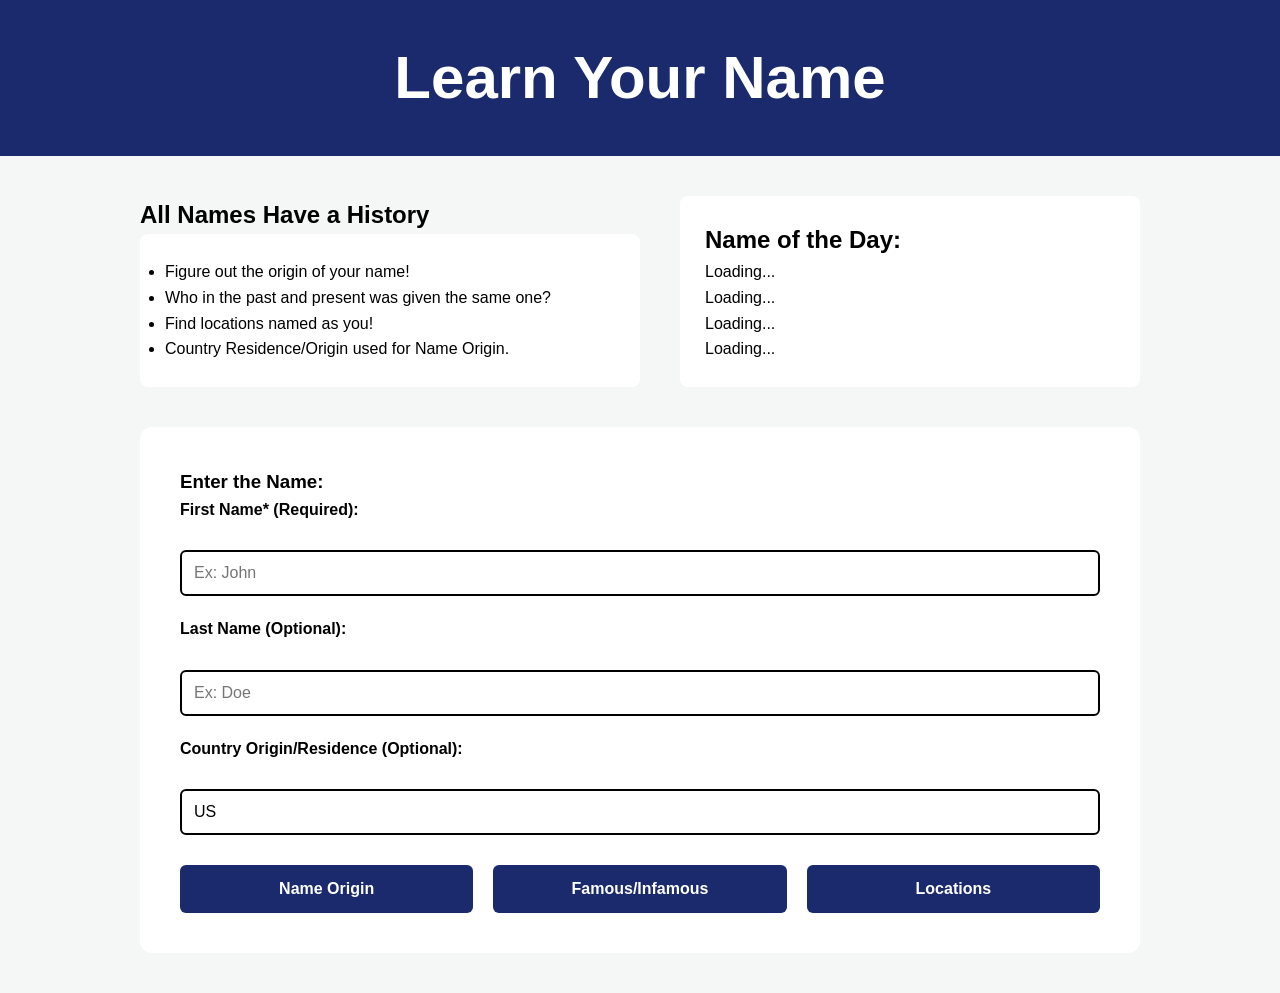
<file: index.html>
<html lang="en">
<head>
    <title>Learn Your Name</title>
    <link rel="stylesheet" href="styles.css">
</head>
<body>
    <div id="title">
        <h1>Learn Your Name</h1>
    </div>
    <div id="container">
        <div id="intro">
            <div id="introLeft">
                <h2 id="introTitle">All Names Have a History</h2>
                <ul id="introList">
                    <li>Figure out the origin of your name!</li>
                    <li>Who in the past and present was given the same one?</li>
                    <li>Find locations named as you!</li>
                    <li>Country Residence/Origin used for Name Origin.</li>
                </ul>
            </div>
            <div id="introNameOfTheDay">
                <h2>Name of the Day: </h2>
                <div id="nameOfTheDayEvolution">
                    <p id="nameofDay">Loading...</p>
                    <p id="script">Loading...</p>
                    <p id="gender">Loading...</p>
                    <p id="ethnicity">Loading...</p>
                </div>
            </div>
        </div>
        <div id="formContainer">
            <form>
                <h3 id="formTitle">Enter the Name:</h3>
                <div id="firstRow">
                    <label class="firstRowName" for="firstName">First Name* (Required): </label>
                    <input type="text" id="firstName" name="firstName" list="nameList" required placeholder="Ex: John">

                    <label class="firstRowName" for="lastName">Last Name (Optional): </label>
                    <input type="text" id="lastName" name="lastName" list="nameList" placeholder="Ex: Doe">
                    
                    <label class="firstRowName" for="country">Country Origin/Residence (Optional): </label>
                    <input type="text" id="country" name="country" value="US" list="countryList" placeholder="Ex: US">
                    
                    
                    <datalist id="nameList">

                    </datalist>
                    <datalist id="countryList">
                        <select>
                            <option value="AF">Afghanistan</option>
                            <option value="AX">Aland Islands</option>
                            <option value="AL">Albania</option>
                            <option value="DZ">Algeria</option>
                            <option value="AS">American Samoa</option>
                            <option value="AD">Andorra</option>
                            <option value="AO">Angola</option>
                            <option value="AI">Anguilla</option>
                            <option value="AQ">Antarctica</option>
                            <option value="AG">Antigua and Barbuda</option>
                            <option value="AR">Argentina</option>
                            <option value="AM">Armenia</option>
                            <option value="AW">Aruba</option>
                            <option value="AU">Australia</option>
                            <option value="AT">Austria</option>
                            <option value="AZ">Azerbaijan</option>
                            <option value="BS">Bahamas</option>
                            <option value="BH">Bahrain</option>
                            <option value="BD">Bangladesh</option>
                            <option value="BB">Barbados</option>
                            <option value="BY">Belarus</option>
                            <option value="BE">Belgium</option>
                            <option value="BZ">Belize</option>
                            <option value="BJ">Benin</option>
                            <option value="BM">Bermuda</option>
                            <option value="BT">Bhutan</option>
                            <option value="BO">Bolivia, Plurinational State of</option>
                            <option value="BQ">Bonaire, Sint Eustatius and Saba</option>
                            <option value="BA">Bosnia and Herzegovina</option>
                            <option value="BW">Botswana</option>
                            <option value="BV">Bouvet Island</option>
                            <option value="BR">Brazil</option>
                            <option value="IO">British Indian Ocean Territory</option>
                            <option value="BN">Brunei Darussalam</option>
                            <option value="BG">Bulgaria</option>
                            <option value="BF">Burkina Faso</option>
                            <option value="BI">Burundi</option>
                            <option value="KH">Cambodia</option>
                            <option value="CM">Cameroon</option>
                            <option value="CA">Canada</option>
                            <option value="CV">Cape Verde</option>
                            <option value="KY">Cayman Islands</option>
                            <option value="CF">Central African Republic</option>
                            <option value="TD">Chad</option>
                            <option value="CL">Chile</option>
                            <option value="CN">China</option>
                            <option value="CX">Christmas Island</option>
                            <option value="CC">Cocos (Keeling) Islands</option>
                            <option value="CO">Colombia</option>
                            <option value="KM">Comoros</option>
                            <option value="CG">Congo</option>
                            <option value="CD">Congo, the Democratic Republic of the</option>
                            <option value="CK">Cook Islands</option>
                            <option value="CR">Costa Rica</option>
                            <option value="CI">Cote d'Ivoire</option>
                            <option value="HR">Croatia</option>
                            <option value="CU">Cuba</option>
                            <option value="CW">Curacao</option>
                            <option value="CY">Cyprus</option>
                            <option value="CZ">Czech Republic</option>
                            <option value="DK">Denmark</option>
                            <option value="DJ">Djibouti</option>
                            <option value="DM">Dominica</option>
                            <option value="DO">Dominican Republic</option>
                            <option value="EC">Ecuador</option>
                            <option value="EG">Egypt</option>
                            <option value="SV">El Salvador</option>
                            <option value="GQ">Equatorial Guinea</option>
                            <option value="ER">Eritrea</option>
                            <option value="EE">Estonia</option>
                            <option value="ET">Ethiopia</option>
                            <option value="FK">Falkland Islands (Malvinas)</option>
                            <option value="FO">Faroe Islands</option>
                            <option value="FJ">Fiji</option>
                            <option value="FI">Finland</option>
                            <option value="FR">France</option>
                            <option value="GF">French Guiana</option>
                            <option value="PF">French Polynesia</option>
                            <option value="TF">French Southern Territories</option>
                            <option value="GA">Gabon</option>
                            <option value="GM">Gambia</option>
                            <option value="GE">Georgia</option>
                            <option value="DE">Germany</option>
                            <option value="GH">Ghana</option>
                            <option value="GI">Gibraltar</option>
                            <option value="GR">Greece</option>
                            <option value="GL">Greenland</option>
                            <option value="GD">Grenada</option>
                            <option value="GP">Guadeloupe</option>
                            <option value="GU">Guam</option>
                            <option value="GT">Guatemala</option>
                            <option value="GG">Guernsey</option>
                            <option value="GN">Guinea</option>
                            <option value="GW">Guinea-Bissau</option>
                            <option value="GY">Guyana</option>
                            <option value="HT">Haiti</option>
                            <option value="HM">Heard Island and McDonald Islands</option>
                            <option value="VA">Holy See (Vatican City State)</option>
                            <option value="HN">Honduras</option>
                            <option value="HK">Hong Kong</option>
                            <option value="HU">Hungary</option>
                            <option value="IS">Iceland</option>
                            <option value="IN">India</option>
                            <option value="ID">Indonesia</option>
                            <option value="IR">Iran, Islamic Republic of</option>
                            <option value="IQ">Iraq</option>
                            <option value="IE">Ireland</option>
                            <option value="IM">Isle of Man</option>
                            <option value="IL">Israel</option>
                            <option value="IT">Italy</option>
                            <option value="JM">Jamaica</option>
                            <option value="JP">Japan</option>
                            <option value="JE">Jersey</option>
                            <option value="JO">Jordan</option>
                            <option value="KZ">Kazakhstan</option>
                            <option value="KE">Kenya</option>
                            <option value="KI">Kiribati</option>
                            <option value="KP">Korea, Democratic People's Republic of</option>
                            <option value="KR">Korea, Republic of</option>
                            <option value="KW">Kuwait</option>
                            <option value="KG">Kyrgyzstan</option>
                            <option value="LA">Lao People's Democratic Republic</option>
                            <option value="LV">Latvia</option>
                            <option value="LB">Lebanon</option>
                            <option value="LS">Lesotho</option>
                            <option value="LR">Liberia</option>
                            <option value="LY">Libya</option>
                            <option value="LI">Liechtenstein</option>
                            <option value="LT">Lithuania</option>
                            <option value="LU">Luxembourg</option>
                            <option value="MO">Macao</option>
                            <option value="MK">Macedonia, the former Yugoslav Republic of</option>
                            <option value="MG">Madagascar</option>
                            <option value="MW">Malawi</option>
                            <option value="MY">Malaysia</option>
                            <option value="MV">Maldives</option>
                            <option value="ML">Mali</option>
                            <option value="MT">Malta</option>
                            <option value="MH">Marshall Islands</option>
                            <option value="MQ">Martinique</option>
                            <option value="MR">Mauritania</option>
                            <option value="MU">Mauritius</option>
                            <option value="YT">Mayotte</option>
                            <option value="MX">Mexico</option>
                            <option value="FM">Micronesia, Federated States of</option>
                            <option value="MD">Moldova, Republic of</option>
                            <option value="MC">Monaco</option>
                            <option value="MN">Mongolia</option>
                            <option value="ME">Montenegro</option>
                            <option value="MS">Montserrat</option>
                            <option value="MA">Morocco</option>
                            <option value="MZ">Mozambique</option>
                            <option value="MM">Myanmar</option>
                            <option value="NA">Namibia</option>
                            <option value="NR">Nauru</option>
                            <option value="NP">Nepal</option>
                            <option value="NL">Netherlands</option>
                            <option value="NC">New Caledonia</option>
                            <option value="NZ">New Zealand</option>
                            <option value="NI">Nicaragua</option>
                            <option value="NE">Niger</option>
                            <option value="NG">Nigeria</option>
                            <option value="NU">Niue</option>
                            <option value="NF">Norfolk Island</option>
                            <option value="MP">Northern Mariana Islands</option>
                            <option value="NO">Norway</option>
                            <option value="OM">Oman</option>
                            <option value="PK">Pakistan</option>
                            <option value="PW">Palau</option>
                            <option value="PS">Palestinian Territory, Occupied</option>
                            <option value="PA">Panama</option>
                            <option value="PG">Papua New Guinea</option>
                            <option value="PY">Paraguay</option>
                            <option value="PE">Peru</option>
                            <option value="PH">Philippines</option>
                            <option value="PN">Pitcairn</option>
                            <option value="PL">Poland</option>
                            <option value="PT">Portugal</option>
                            <option value="PR">Puerto Rico</option>
                            <option value="QA">Qatar</option>
                            <option value="RE">Reunion</option>
                            <option value="RO">Romania</option>
                            <option value="RU">Russian Federation</option>
                            <option value="RW">Rwanda</option>
                            <option value="BL">Saint Barthelemy</option>
                            <option value="SH">Saint Helena, Ascension and Tristan da Cunha</option>
                            <option value="KN">Saint Kitts and Nevis</option>
                            <option value="LC">Saint Lucia</option>
                            <option value="MF">Saint Martin (French part)</option>
                            <option value="PM">Saint Pierre and Miquelon</option>
                            <option value="VC">Saint Vincent and the Grenadines</option>
                            <option value="WS">Samoa</option>
                            <option value="SM">San Marino</option>
                            <option value="ST">Sao Tome and Principe</option>
                            <option value="SA">Saudi Arabia</option>
                            <option value="SN">Senegal</option>
                            <option value="RS">Serbia</option>
                            <option value="SC">Seychelles</option>
                            <option value="SL">Sierra Leone</option>
                            <option value="SG">Singapore</option>
                            <option value="SX">Sint Maarten (Dutch part)</option>
                            <option value="SK">Slovakia</option>
                            <option value="SI">Slovenia</option>
                            <option value="SB">Solomon Islands</option>
                            <option value="SO">Somalia</option>
                            <option value="ZA">South Africa</option>
                            <option value="GS">South Georgia and the South Sandwich Islands</option>
                            <option value="SS">South Sudan</option>
                            <option value="ES">Spain</option>
                            <option value="LK">Sri Lanka</option>
                            <option value="SD">Sudan</option>
                            <option value="SR">Suriname</option>
                            <option value="SJ">Svalbard and Jan Mayen</option>
                            <option value="SZ">Swaziland</option>
                            <option value="SE">Sweden</option>
                            <option value="CH">Switzerland</option>
                            <option value="SY">Syrian Arab Republic</option>
                            <option value="TW">Taiwan, Province of China</option>
                            <option value="TJ">Tajikistan</option>
                            <option value="TZ">Tanzania, United Republic of</option>
                            <option value="TH">Thailand</option>
                            <option value="TL">Timor-Leste</option>
                            <option value="TG">Togo</option>
                            <option value="TK">Tokelau</option>
                            <option value="TO">Tonga</option>
                            <option value="TT">Trinidad and Tobago</option>
                            <option value="TN">Tunisia</option>
                            <option value="TR">Turkey</option>
                            <option value="TM">Turkmenistan</option>
                            <option value="TC">Turks and Caicos Islands</option>
                            <option value="TV">Tuvalu</option>
                            <option value="UG">Uganda</option>
                            <option value="UA">Ukraine</option>
                            <option value="AE">United Arab Emirates</option>
                            <option value="GB">United Kingdom</option>
                            <option value="US">United States</option>
                            <option value="UM">United States Minor Outlying Islands</option>
                            <option value="UY">Uruguay</option>
                            <option value="UZ">Uzbekistan</option>
                            <option value="VU">Vanuatu</option>
                            <option value="VE">Venezuela, Bolivarian Republic of</option>
                            <option value="VN">Viet Nam</option>
                            <option value="VG">Virgin Islands, British</option>
                            <option value="VI">Virgin Islands, U.S.</option>
                            <option value="WF">Wallis and Futuna</option>
                            <option value="EH">Western Sahara</option>
                            <option value="YE">Yemen</option>
                            <option value="ZM">Zambia</option>
                            <option value="ZW">Zimbabwe</option>
                        </select>
                    </datalist>

                </div>
                <div id="submitButtons">
                    <button type="submit" formaction="origin.html">Name Origin</button>
                    <button type="submit" formaction="famous.html">Famous/Infamous</button>
                    <button type="submit" formaction="locations.html">Locations</button>
                </div>
            </form>
        </div>
    </div>
</body>
</html>
<script type="module" src="final.js"></script>
</file>
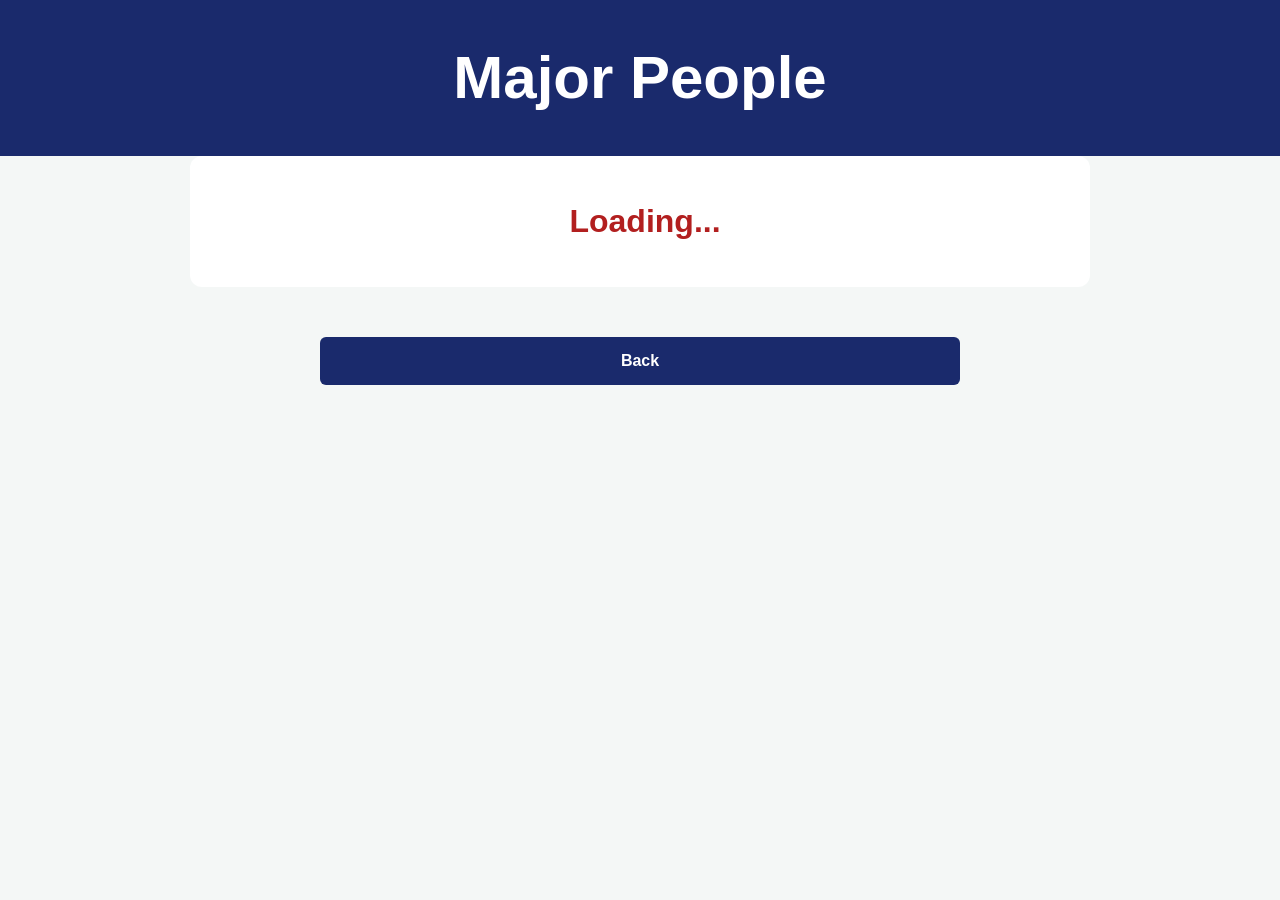
<file: famous.html>
<html lang="en">
<head>
    <title>Learn Your Name - Famous/Infamous</title>
    <link rel="stylesheet" href="styles.css">
    <script src="https://jquery.com"></script>
    <script src="famous.js"></script>
</head>

<body>
    <div id="Title">
        <h1 id="famousTitleText">Major People</h1>
    </div>
    <div id="originContainer">
        <h1 id="loadingFamous">Loading...</h1>
    </div>
    <button class="backButton" onclick="history.back()">Back</button>
</body>
</html>
<script src="famous.js" defer></script>
</file>
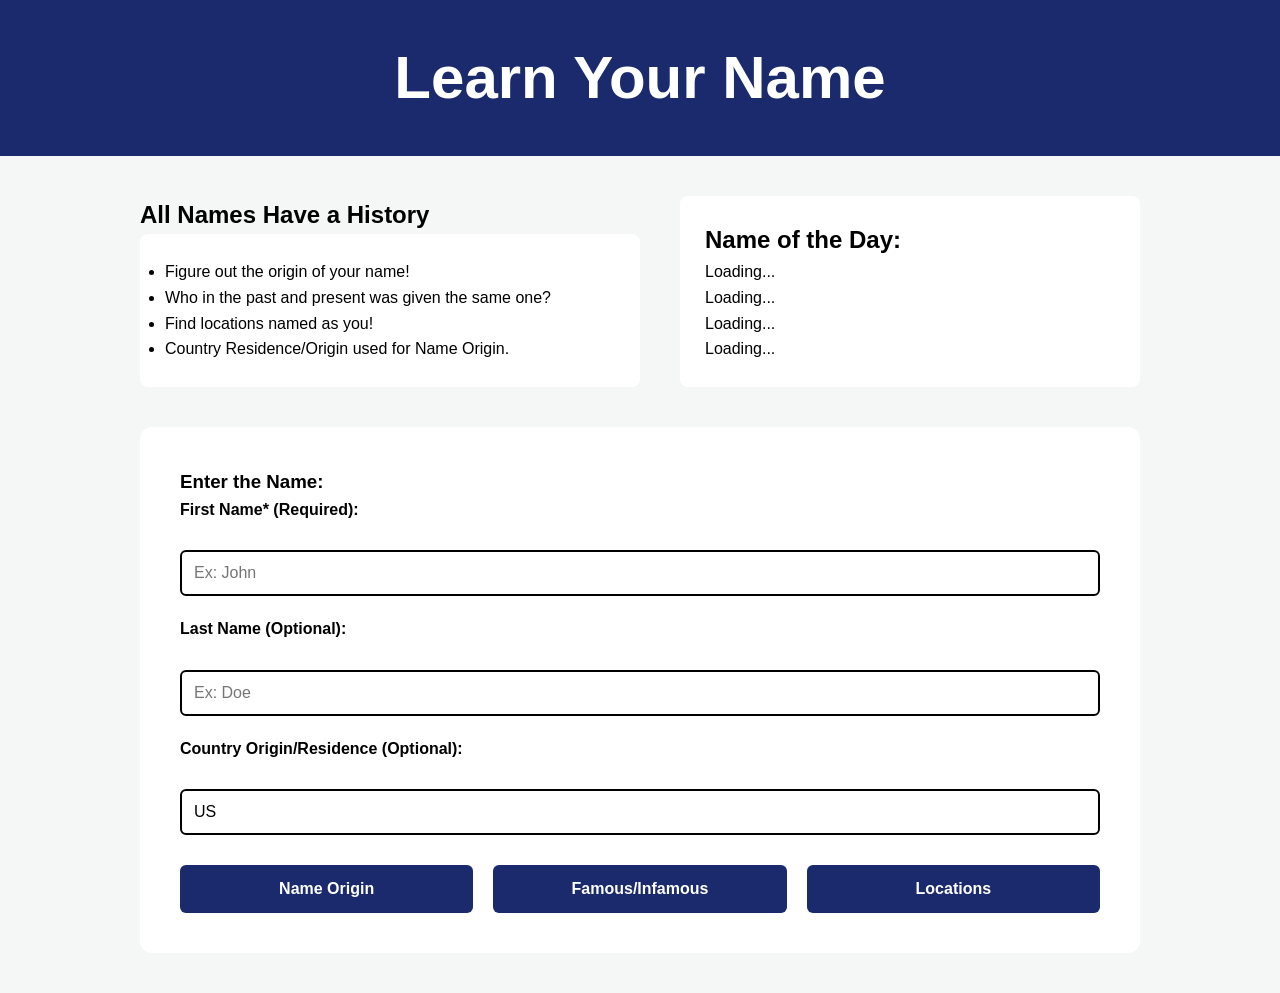
<file: final.html>
<html lang="en">
<head>
    <title>Learn Your Name</title>
    <link rel="stylesheet" href="styles.css">
</head>
<body>
    <div id="title">
        <h1>Learn Your Name</h1>
    </div>
    <div id="container">
        <div id="intro">
            <div id="introLeft">
                <h2 id="introTitle">All Names Have a History</h2>
                <ul id="introList">
                    <li>Figure out the origin of your name!</li>
                    <li>Who in the past and present was given the same one?</li>
                    <li>Find locations named as you!</li>
                    <li>Country Residence/Origin used for Name Origin.</li>
                </ul>
            </div>
            <div id="introNameOfTheDay">
                <h2>Name of the Day: </h2>
                <div id="nameOfTheDayEvolution">
                    <p id="nameofDay">Loading...</p>
                    <p id="script">Loading...</p>
                    <p id="gender">Loading...</p>
                    <p id="ethnicity">Loading...</p>
                </div>
            </div>
        </div>
        <div id="formContainer">
            <form>
                <h3 id="formTitle">Enter the Name:</h3>
                <div id="firstRow">
                    <label class="firstRowName" for="firstName">First Name* (Required): </label>
                    <input type="text" id="firstName" name="firstName" list="nameList" required placeholder="Ex: John">

                    <label class="firstRowName" for="lastName">Last Name (Optional): </label>
                    <input type="text" id="lastName" name="lastName" list="nameList" placeholder="Ex: Doe">
                    
                    <label class="firstRowName" for="country">Country Origin/Residence (Optional): </label>
                    <input type="text" id="country" name="country" value="US" list="countryList" placeholder="Ex: US">
                    
                    
                    <datalist id="nameList">

                    </datalist>
                    <datalist id="countryList">
                        <select>
                            <option value="AF">Afghanistan</option>
                            <option value="AX">Aland Islands</option>
                            <option value="AL">Albania</option>
                            <option value="DZ">Algeria</option>
                            <option value="AS">American Samoa</option>
                            <option value="AD">Andorra</option>
                            <option value="AO">Angola</option>
                            <option value="AI">Anguilla</option>
                            <option value="AQ">Antarctica</option>
                            <option value="AG">Antigua and Barbuda</option>
                            <option value="AR">Argentina</option>
                            <option value="AM">Armenia</option>
                            <option value="AW">Aruba</option>
                            <option value="AU">Australia</option>
                            <option value="AT">Austria</option>
                            <option value="AZ">Azerbaijan</option>
                            <option value="BS">Bahamas</option>
                            <option value="BH">Bahrain</option>
                            <option value="BD">Bangladesh</option>
                            <option value="BB">Barbados</option>
                            <option value="BY">Belarus</option>
                            <option value="BE">Belgium</option>
                            <option value="BZ">Belize</option>
                            <option value="BJ">Benin</option>
                            <option value="BM">Bermuda</option>
                            <option value="BT">Bhutan</option>
                            <option value="BO">Bolivia, Plurinational State of</option>
                            <option value="BQ">Bonaire, Sint Eustatius and Saba</option>
                            <option value="BA">Bosnia and Herzegovina</option>
                            <option value="BW">Botswana</option>
                            <option value="BV">Bouvet Island</option>
                            <option value="BR">Brazil</option>
                            <option value="IO">British Indian Ocean Territory</option>
                            <option value="BN">Brunei Darussalam</option>
                            <option value="BG">Bulgaria</option>
                            <option value="BF">Burkina Faso</option>
                            <option value="BI">Burundi</option>
                            <option value="KH">Cambodia</option>
                            <option value="CM">Cameroon</option>
                            <option value="CA">Canada</option>
                            <option value="CV">Cape Verde</option>
                            <option value="KY">Cayman Islands</option>
                            <option value="CF">Central African Republic</option>
                            <option value="TD">Chad</option>
                            <option value="CL">Chile</option>
                            <option value="CN">China</option>
                            <option value="CX">Christmas Island</option>
                            <option value="CC">Cocos (Keeling) Islands</option>
                            <option value="CO">Colombia</option>
                            <option value="KM">Comoros</option>
                            <option value="CG">Congo</option>
                            <option value="CD">Congo, the Democratic Republic of the</option>
                            <option value="CK">Cook Islands</option>
                            <option value="CR">Costa Rica</option>
                            <option value="CI">Cote d'Ivoire</option>
                            <option value="HR">Croatia</option>
                            <option value="CU">Cuba</option>
                            <option value="CW">Curacao</option>
                            <option value="CY">Cyprus</option>
                            <option value="CZ">Czech Republic</option>
                            <option value="DK">Denmark</option>
                            <option value="DJ">Djibouti</option>
                            <option value="DM">Dominica</option>
                            <option value="DO">Dominican Republic</option>
                            <option value="EC">Ecuador</option>
                            <option value="EG">Egypt</option>
                            <option value="SV">El Salvador</option>
                            <option value="GQ">Equatorial Guinea</option>
                            <option value="ER">Eritrea</option>
                            <option value="EE">Estonia</option>
                            <option value="ET">Ethiopia</option>
                            <option value="FK">Falkland Islands (Malvinas)</option>
                            <option value="FO">Faroe Islands</option>
                            <option value="FJ">Fiji</option>
                            <option value="FI">Finland</option>
                            <option value="FR">France</option>
                            <option value="GF">French Guiana</option>
                            <option value="PF">French Polynesia</option>
                            <option value="TF">French Southern Territories</option>
                            <option value="GA">Gabon</option>
                            <option value="GM">Gambia</option>
                            <option value="GE">Georgia</option>
                            <option value="DE">Germany</option>
                            <option value="GH">Ghana</option>
                            <option value="GI">Gibraltar</option>
                            <option value="GR">Greece</option>
                            <option value="GL">Greenland</option>
                            <option value="GD">Grenada</option>
                            <option value="GP">Guadeloupe</option>
                            <option value="GU">Guam</option>
                            <option value="GT">Guatemala</option>
                            <option value="GG">Guernsey</option>
                            <option value="GN">Guinea</option>
                            <option value="GW">Guinea-Bissau</option>
                            <option value="GY">Guyana</option>
                            <option value="HT">Haiti</option>
                            <option value="HM">Heard Island and McDonald Islands</option>
                            <option value="VA">Holy See (Vatican City State)</option>
                            <option value="HN">Honduras</option>
                            <option value="HK">Hong Kong</option>
                            <option value="HU">Hungary</option>
                            <option value="IS">Iceland</option>
                            <option value="IN">India</option>
                            <option value="ID">Indonesia</option>
                            <option value="IR">Iran, Islamic Republic of</option>
                            <option value="IQ">Iraq</option>
                            <option value="IE">Ireland</option>
                            <option value="IM">Isle of Man</option>
                            <option value="IL">Israel</option>
                            <option value="IT">Italy</option>
                            <option value="JM">Jamaica</option>
                            <option value="JP">Japan</option>
                            <option value="JE">Jersey</option>
                            <option value="JO">Jordan</option>
                            <option value="KZ">Kazakhstan</option>
                            <option value="KE">Kenya</option>
                            <option value="KI">Kiribati</option>
                            <option value="KP">Korea, Democratic People's Republic of</option>
                            <option value="KR">Korea, Republic of</option>
                            <option value="KW">Kuwait</option>
                            <option value="KG">Kyrgyzstan</option>
                            <option value="LA">Lao People's Democratic Republic</option>
                            <option value="LV">Latvia</option>
                            <option value="LB">Lebanon</option>
                            <option value="LS">Lesotho</option>
                            <option value="LR">Liberia</option>
                            <option value="LY">Libya</option>
                            <option value="LI">Liechtenstein</option>
                            <option value="LT">Lithuania</option>
                            <option value="LU">Luxembourg</option>
                            <option value="MO">Macao</option>
                            <option value="MK">Macedonia, the former Yugoslav Republic of</option>
                            <option value="MG">Madagascar</option>
                            <option value="MW">Malawi</option>
                            <option value="MY">Malaysia</option>
                            <option value="MV">Maldives</option>
                            <option value="ML">Mali</option>
                            <option value="MT">Malta</option>
                            <option value="MH">Marshall Islands</option>
                            <option value="MQ">Martinique</option>
                            <option value="MR">Mauritania</option>
                            <option value="MU">Mauritius</option>
                            <option value="YT">Mayotte</option>
                            <option value="MX">Mexico</option>
                            <option value="FM">Micronesia, Federated States of</option>
                            <option value="MD">Moldova, Republic of</option>
                            <option value="MC">Monaco</option>
                            <option value="MN">Mongolia</option>
                            <option value="ME">Montenegro</option>
                            <option value="MS">Montserrat</option>
                            <option value="MA">Morocco</option>
                            <option value="MZ">Mozambique</option>
                            <option value="MM">Myanmar</option>
                            <option value="NA">Namibia</option>
                            <option value="NR">Nauru</option>
                            <option value="NP">Nepal</option>
                            <option value="NL">Netherlands</option>
                            <option value="NC">New Caledonia</option>
                            <option value="NZ">New Zealand</option>
                            <option value="NI">Nicaragua</option>
                            <option value="NE">Niger</option>
                            <option value="NG">Nigeria</option>
                            <option value="NU">Niue</option>
                            <option value="NF">Norfolk Island</option>
                            <option value="MP">Northern Mariana Islands</option>
                            <option value="NO">Norway</option>
                            <option value="OM">Oman</option>
                            <option value="PK">Pakistan</option>
                            <option value="PW">Palau</option>
                            <option value="PS">Palestinian Territory, Occupied</option>
                            <option value="PA">Panama</option>
                            <option value="PG">Papua New Guinea</option>
                            <option value="PY">Paraguay</option>
                            <option value="PE">Peru</option>
                            <option value="PH">Philippines</option>
                            <option value="PN">Pitcairn</option>
                            <option value="PL">Poland</option>
                            <option value="PT">Portugal</option>
                            <option value="PR">Puerto Rico</option>
                            <option value="QA">Qatar</option>
                            <option value="RE">Reunion</option>
                            <option value="RO">Romania</option>
                            <option value="RU">Russian Federation</option>
                            <option value="RW">Rwanda</option>
                            <option value="BL">Saint Barthelemy</option>
                            <option value="SH">Saint Helena, Ascension and Tristan da Cunha</option>
                            <option value="KN">Saint Kitts and Nevis</option>
                            <option value="LC">Saint Lucia</option>
                            <option value="MF">Saint Martin (French part)</option>
                            <option value="PM">Saint Pierre and Miquelon</option>
                            <option value="VC">Saint Vincent and the Grenadines</option>
                            <option value="WS">Samoa</option>
                            <option value="SM">San Marino</option>
                            <option value="ST">Sao Tome and Principe</option>
                            <option value="SA">Saudi Arabia</option>
                            <option value="SN">Senegal</option>
                            <option value="RS">Serbia</option>
                            <option value="SC">Seychelles</option>
                            <option value="SL">Sierra Leone</option>
                            <option value="SG">Singapore</option>
                            <option value="SX">Sint Maarten (Dutch part)</option>
                            <option value="SK">Slovakia</option>
                            <option value="SI">Slovenia</option>
                            <option value="SB">Solomon Islands</option>
                            <option value="SO">Somalia</option>
                            <option value="ZA">South Africa</option>
                            <option value="GS">South Georgia and the South Sandwich Islands</option>
                            <option value="SS">South Sudan</option>
                            <option value="ES">Spain</option>
                            <option value="LK">Sri Lanka</option>
                            <option value="SD">Sudan</option>
                            <option value="SR">Suriname</option>
                            <option value="SJ">Svalbard and Jan Mayen</option>
                            <option value="SZ">Swaziland</option>
                            <option value="SE">Sweden</option>
                            <option value="CH">Switzerland</option>
                            <option value="SY">Syrian Arab Republic</option>
                            <option value="TW">Taiwan, Province of China</option>
                            <option value="TJ">Tajikistan</option>
                            <option value="TZ">Tanzania, United Republic of</option>
                            <option value="TH">Thailand</option>
                            <option value="TL">Timor-Leste</option>
                            <option value="TG">Togo</option>
                            <option value="TK">Tokelau</option>
                            <option value="TO">Tonga</option>
                            <option value="TT">Trinidad and Tobago</option>
                            <option value="TN">Tunisia</option>
                            <option value="TR">Turkey</option>
                            <option value="TM">Turkmenistan</option>
                            <option value="TC">Turks and Caicos Islands</option>
                            <option value="TV">Tuvalu</option>
                            <option value="UG">Uganda</option>
                            <option value="UA">Ukraine</option>
                            <option value="AE">United Arab Emirates</option>
                            <option value="GB">United Kingdom</option>
                            <option value="US">United States</option>
                            <option value="UM">United States Minor Outlying Islands</option>
                            <option value="UY">Uruguay</option>
                            <option value="UZ">Uzbekistan</option>
                            <option value="VU">Vanuatu</option>
                            <option value="VE">Venezuela, Bolivarian Republic of</option>
                            <option value="VN">Viet Nam</option>
                            <option value="VG">Virgin Islands, British</option>
                            <option value="VI">Virgin Islands, U.S.</option>
                            <option value="WF">Wallis and Futuna</option>
                            <option value="EH">Western Sahara</option>
                            <option value="YE">Yemen</option>
                            <option value="ZM">Zambia</option>
                            <option value="ZW">Zimbabwe</option>
                        </select>
                    </datalist>

                </div>
                <div id="submitButtons">
                    <button type="submit" formaction="origin.html">Name Origin</button>
                    <button type="submit" formaction="famous.html">Famous/Infamous</button>
                    <button type="submit" formaction="locations.html">Locations</button>
                </div>
            </form>
        </div>
    </div>
</body>
</html>
<script type="module" src="final.js"></script>
</file>
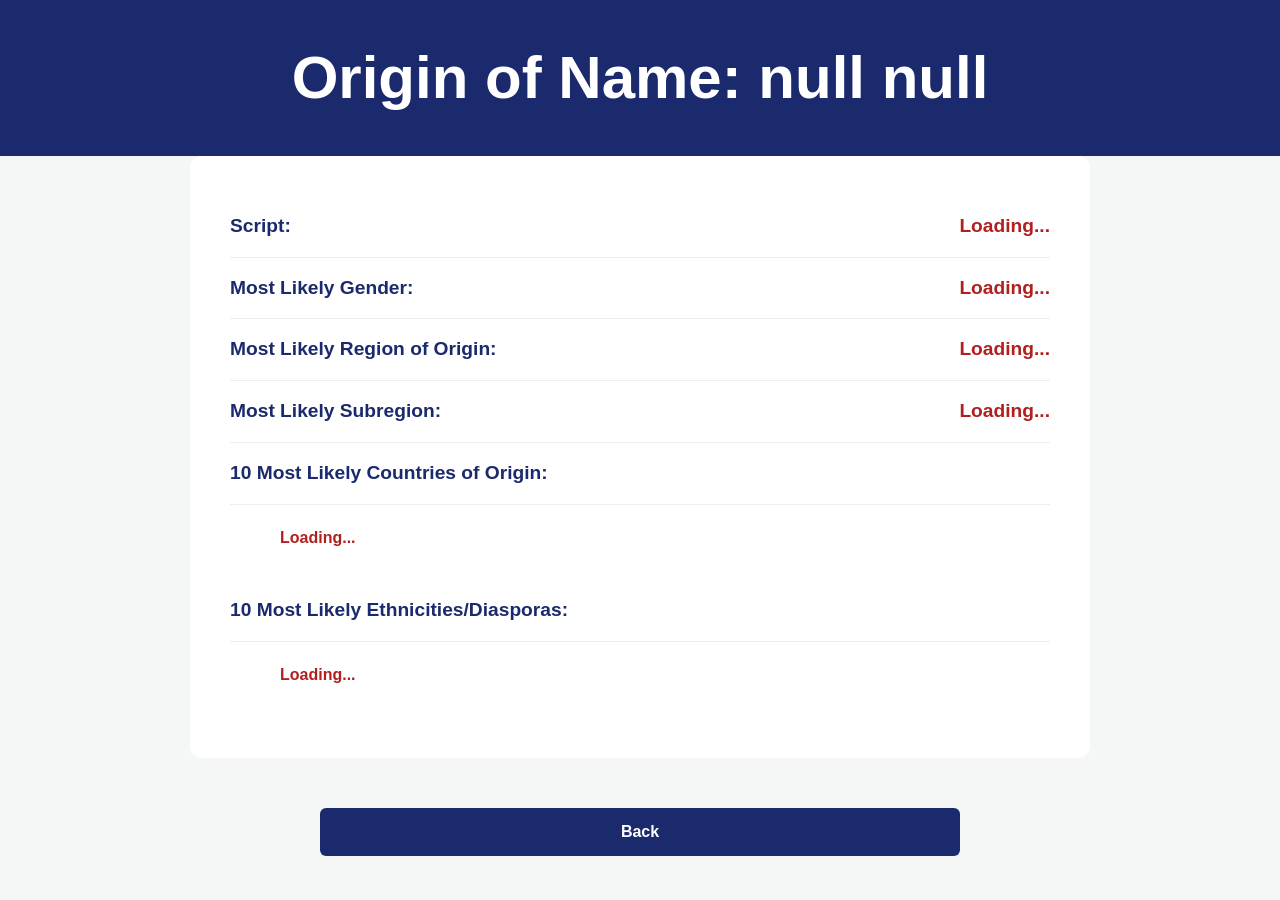
<file: origin.html>
<html lang="en">
<head>
    <title>Learn Your Name - Origin</title>
    <link rel="stylesheet" href="styles.css">
</head>

<body>
    <div id="originTitle">
        <h1 id="originTitleText">Origin of Name: </h1>
    </div>
    <div id="originContainer">
        <h2 id="script">Script: <p class="originLoading1">Loading...</p></h2>
        <h2 id="gender">Most Likely Gender: <p class="originLoading1">Loading...</p></h2>
        <h2 id="region">Most Likely Region of Origin: <p class="originLoading2">Loading...</p></h2>
        <h2 id="subregion">Most Likely Subregion: <p class="originLoading2">Loading...</p></h2>
        <h2 id="countries">10 Most Likely Countries of Origin: </h2>
        <ol id="countriesList">
            <p class="originLoading2">Loading...</p>
        </ol>
        <h2 id="ethnicity">10 Most Likely Ethnicities/Diasporas: </h2>
        <ol id="ethnicitiesList">
            <p class="originLoading3">Loading...</p>
        </ol>
    </div>
    <button class="backButton" onclick="history.back()">Back</button>
</body>
</html>
<script type="module" src="originJS.js"></script>
</file>
<file: styles.css>
* {
    box-sizing: border-box;
    margin: 0;
    padding: 0;
}
body {
    display: flex;
    font-family: 'Segoe UI', Tahoma, Geneva, Verdana, sans-serif;
    background-color: #f4f7f6;
    color: black;
    flex-direction: column;
    justify-content: center;
    align-items: center;
    line-height: 1.6;

}
#title {
    font-size: 30px;
    background-color: #1a2a6c;
    color: white;
    text-align: center;
    width: 100%;
    padding: 30px 0;
}
#container {
    max-width: 1000px;
    width: 90%;
    margin: 40px 0;
}
#intro {
    display: flex;
    gap: 40px;
    margin-bottom: 40px;

}
#introLeft {
    width: 50%;
}

#introList, #introNameOfTheDay {
    flex: 1;
    padding: 25px;
    background: white;
    border-radius: 8px;
}

#introNameOfTheDay {
    background-color: white;
    text-align: left;

}
#formContainer {
    background: white;
    padding: 40px;
    border-radius: 12px;
    width: 100%;
}
#firstRow {
    display: flex;
    flex-wrap: wrap;
    gap: 20px;
    margin-bottom: 30px;
}
label {
    display: block;
    font-weight: bold;
    margin-bottom: 8px;
    font-size: 16px;
}
input[type="text"] {
    width: 100%;
    padding: 12px;
    border: 2px solid black;
    border-radius: 6px;
    font-size: 16px;
}
#submitButtons {
    display: flex;
    justify-content: center;
    gap: 20px;
}
button {
    background-color: #1a2a6c;
    color: white;
    border: none;
    border-radius: 6px;
    width: 50%;
    
    padding: 15px 25px;
    font-size: 16px;
    font-weight: 600;
    cursor: pointer;
    transition: background 0.3s ease;
    flex: 1;
    
}
button:hover {
    background-color: #b21f1f; 
}
@media (max-width: 768px) {
    #intro { flex-direction: column; }
    #submitButtons { flex-direction: column; }
}

/* origin Subpage */
#originTitle {
    font-size: 30px;
    background-color: #1a2a6c;
    color: white;
    text-align: center;
    width: 100%;
    padding: 30px 0;
}
#originContainer {
    max-width: 900px;
    width: 90%;
    margin: 0 auto 50px auto;
    background-color: white;
    border-radius: 12px;
    padding: 40px;
}
#originContainer h2 {
    font-size: 1.2rem;
    color: #1a2a6c;
    border-bottom: 1px solid #eee;
    padding: 15px 0;
    display: flex;
    justify-content: space-between;
    align-items: center;
}
#countriesList, #ethnicitiesList {
    margin: 20px 0 30px 40px;
    color: black;
}
#countriesList > li,
#ethnicitiesList > li {
    color: #b21f1f;
    font-weight: 600;
    margin-left: 10px;
}
@media (max-width: 600px) {
    #originContainer {
        padding: 20px;
        width: 95%;
    }
}
.api-data, .originLoading1, .originLoading2, .originLoading3, #loadingFamous, #loadingLoc {
    color: #b21f1f;
    font-weight: 600;
    margin-left: 10px;
}

.unisex-tag {
    font-size: 0.8rem;
    background: #eee;
    padding: 2px 8px;
    border-radius: 10px;
    vertical-align: middle;
    color: #666;
}

/* #script, #gender, #region, #subregion, #countries, #countriesList, #ethnicity, #ethnicitiesList,  #api-data {
    background-color: ;
}  */

/* famous subpage */
/* Same as before... */
/* #originTitle {
    font-size: 30px;
    background-color: #1a2a6c;
    color: white;
    text-align: center;
    width: 100%;
    padding: 30px 0;
}
#originContainer {
    max-width: 900px;
    width: 90%;
    margin: 0 auto 50px auto;
    background-color: white;
    border-radius: 12px;
    padding: 40px;
}
#originContainer h2 {
    font-size: 1.2rem;
    color: #1a2a6c;
    border-bottom: 1px solid #eee;
    padding: 15px 0;
    display: flex;
    justify-content: space-between;
    align-items: center;
}
@media (max-width: 600px) {
    #originContainer {
        padding: 20px;
        width: 95%;
    }
}
.api-data {
    color: #b21f1f;
    font-weight: 600;
    margin-left: 10px;
} */
/* locations subpage */
#map { height: 180px; }
.loadingLocation {
    align-items: center;
}
#originContainer h1 {
text-align: center;
}
.backButton {
    margin-bottom: 40px;
}
</file>
